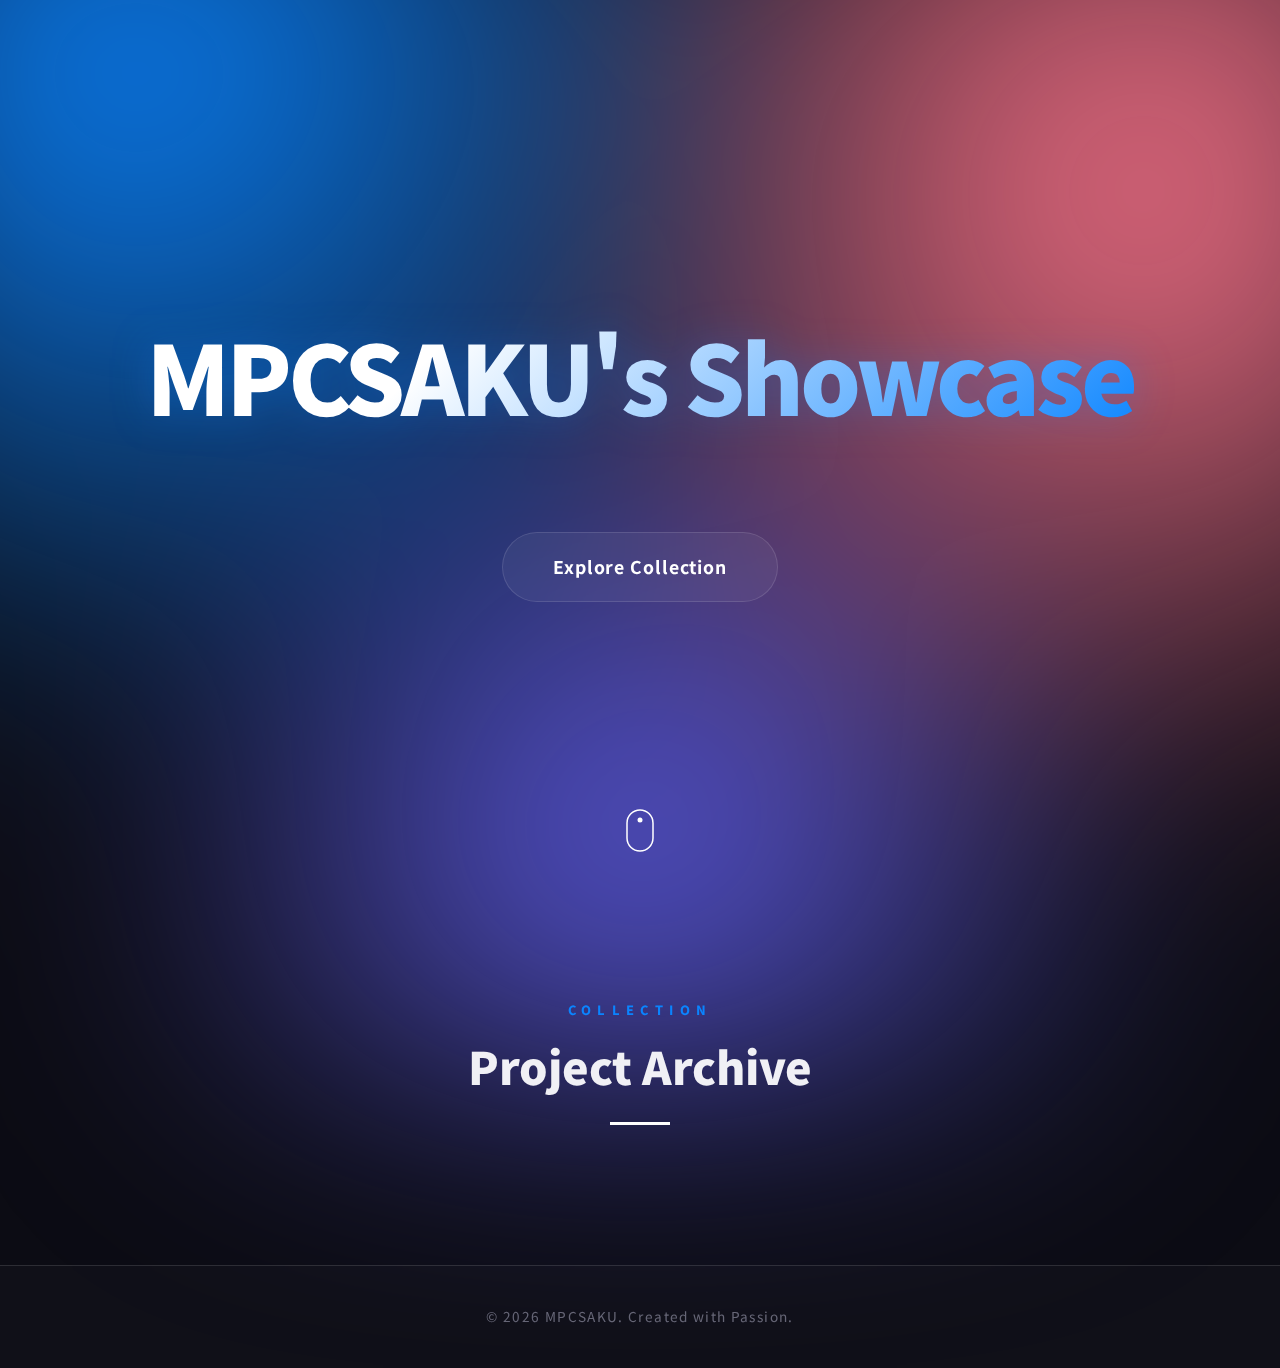
<file: index.html>
<!DOCTYPE html>
<html lang="ja">
<head>
    <meta charset="UTF-8">
    <meta name="viewport" content="width=device-width, initial-scale=1.0">
    <title>MPCSAKU's Showcase | Creative Extensions</title>
    <link rel="stylesheet" href="style.css">
    <link rel="preconnect" href="https://fonts.googleapis.com">
    <link rel="preconnect" href="https://fonts.gstatic.com" crossorigin>
    <link href="https://fonts.googleapis.com/css2?family=Poppins:wght@500;700;900&family=Noto+Sans+JP:wght@400;700;900&display=swap" rel="stylesheet">
</head>
<body>
    <section class="hero-section">
        <div class="hero-content">
            <h1 class="page-title" id="heroTitle">MPCSAKU's Showcase</h1>
            <p class="page-subtitle" id="heroSubtitle">
                </p>
            <a href="#grid-section" class="cta-button" id="ctaBtn">Explore Collection</a>
        </div>

        <div class="scroll-indicator">
            <svg width="30" height="45" viewBox="0 0 30 45">
                <rect x="2" y="2" width="26" height="41" rx="13" stroke="white" stroke-width="1.5" fill="none" />
                <circle cx="15" cy="12" r="2.5" fill="white" />
            </svg>
        </div>
    </section>

    <main id="grid-section">
        <div class="container">
            <div class="section-intro">
                <span class="eyecatch" id="eyecatch">COLLECTION</span>
                <h2 class="section-title" id="sectionTitle">Project Archive</h2>
                <div class="title-line"></div>
            </div>

            <div class="project-grid" id="projectGrid"></div>
        </div>
    </main>

    <div id="detailModal" class="modal">
        <div class="modal-content">
            <span class="close-button">✕</span>
            <div id="modalBody"></div>
        </div>
    </div>

    <footer class="footer">
        <p id="footerText">&copy; 2026 MPCSAKU. Created with Passion.</p>
    </footer>

    <script src="script.js" defer></script>
</body>
</html>
</file>
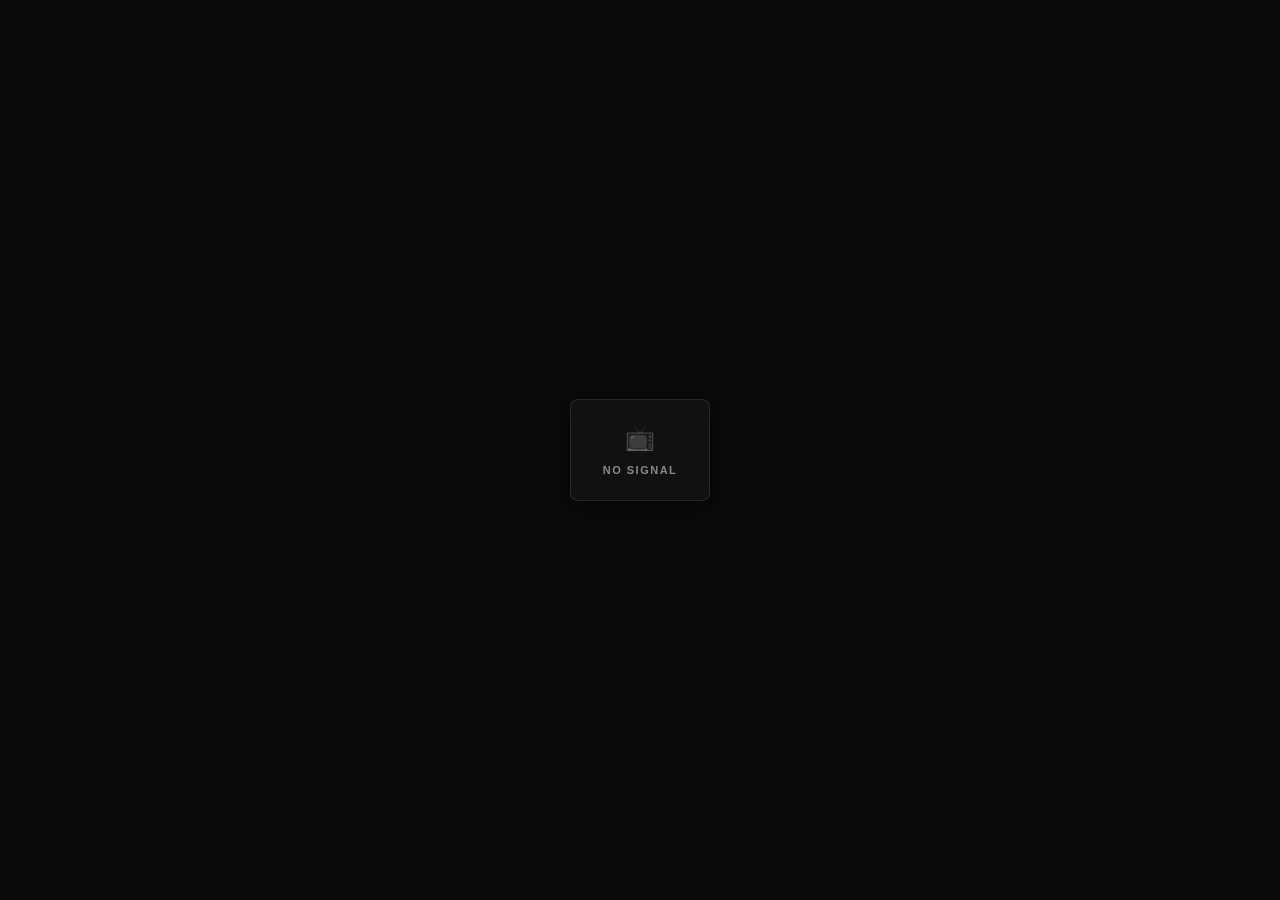
<file: tools/yt_preview.html>
<!DOCTYPE html>
<html lang="ja">
<head>
    <meta charset="UTF-8">
    <meta name="viewport" content="width=device-width, initial-scale=1.0">
    <title>YT Preview Proxy</title>
    <style>
        body, html {
            margin: 0; padding: 0; width: 100%; height: 100%;
            overflow: hidden; 
            background-color: #0a0a0a; /* 真っ黒より少し目に優しい黒 */
            display: flex; align-items: center; justify-content: center;
            font-family: 'Segoe UI', Tahoma, Geneva, Verdana, sans-serif;
        }
        iframe {
            width: 100%; height: 100%; border: none;
        }

        /* おしゃれ用スタイル */
        .status-box {
            text-align: center;
            padding: 24px 32px;
            border: 1px solid rgba(255, 255, 255, 0.1);
            background: rgba(255, 255, 255, 0.03);
            border-radius: 8px;
            backdrop-filter: blur(4px);
            box-shadow: 0 4px 20px rgba(0,0,0,0.5);
            animation: fadeIn 0.4s ease-out;
        }
        .status-icon {
            font-size: 24px;
            margin-bottom: 12px;
            opacity: 0.5;
            filter: grayscale(100%);
        }
        .status-message {
            color: #888;
            font-size: 11px;
            letter-spacing: 1.5px;
            text-transform: uppercase;
            font-weight: 600;
        }
        @keyframes fadeIn {
            from { opacity: 0; transform: translateY(5px); }
            to { opacity: 1; transform: translateY(0); }
        }
    </style>
</head>
<body>
    <script>
        const params = new URLSearchParams(window.location.search);
        const videoId = params.get('v');
        const start = params.get('t');

        if (videoId) {
            const iframe = document.createElement('iframe');
            // 安定性重視で標準ドメインを使用
            let src = `https://www.youtube.com/embed/${videoId}?autoplay=1&playsinline=1&rel=0`;
            
            if (start) {
                src += `&start=${start}`;
            }

            iframe.src = src;
            iframe.allow = "accelerometer; autoplay; clipboard-write; encrypted-media; gyroscope; picture-in-picture";
            iframe.allowFullscreen = true;
            document.body.appendChild(iframe);
        } else {
            // ここがおしゃれ変更ポイント
            document.body.innerHTML = `
                <div class="status-box">
                    <div class="status-icon">📺</div>
                    <div class="status-message">No Signal</div>
                </div>
            `;
        }
    </script>
</body>
</html>
</file>
<file: style.css>
:root {
  --bg-dark: #0c0c14;
  --text-main: #f0f0f5;
  --text-sub: #a0a0b5;
  --glow-color-1: #0a84ff;
  --glow-color-2: #ff758c;
  --glow-color-3: #5e5ce6;
  /* グラスモーダルのための背景透過設定 */
  --glass-bg: rgba(20, 20, 35, 0.4);
  --glass-border: rgba(255, 255, 255, 0.12);
  --accent-primary: #0a84ff;
}

* {
  box-sizing: border-box;
  margin: 0;
  padding: 0;
}
body {
  font-family: "Noto Sans JP", sans-serif;
  background-color: var(--bg-dark);
  color: var(--text-main);
  line-height: 1.6;
  overflow-x: hidden;
}

/* オーロラ背景 */
body::before {
  content: "";
  position: fixed;
  inset: -200px;
  background:
    radial-gradient(circle at 20% 20%, var(--glow-color-1), transparent 40%),
    radial-gradient(circle at 80% 30%, var(--glow-color-2), transparent 40%),
    radial-gradient(circle at 50% 80%, var(--glow-color-3), transparent 40%);
  filter: blur(120px);
  z-index: -1;
  animation: aurora-flow 15s linear infinite;
}
@keyframes aurora-flow {
  0% {
    transform: rotate(0deg) scale(1);
  }
  50% {
    transform: rotate(180deg) scale(1.2);
  }
  100% {
    transform: rotate(360deg) scale(1);
  }
}

.container {
  max-width: 1100px;
  margin: 0 auto;
  padding: 0 24px;
}

.hero-section {
  height: 100vh;
  display: flex;
  justify-content: center;
  align-items: center;
  text-align: center;
  position: relative;
  padding: 0 20px;
}
/* タイトルをさらに際立たせるスタイル */
.page-title {
  font-size: clamp(3.5rem, 12vw, 6rem);
  font-weight: 900;
  margin-bottom: 1.5rem;
  letter-spacing: -0.04em; /* 少し詰め気味にしてモダンに */
  
  /* グラデーションテキストの設定 */
  background: linear-gradient(135deg, #fff 30%, var(--glow-color-1) 100%);
  -webkit-background-clip: text;
  -webkit-text-fill-color: transparent;
  background-clip: text;
  
  /* ほんのり光らせる */
  filter: drop-shadow(0 0 20px rgba(10, 132, 255, 0.3));
  
  animation: fadeInUp 1s cubic-bezier(0.23, 1, 0.32, 1);
  transition: transform 0.4s ease;
  cursor: default;
}

/* マウスを乗せた時にふわっと動く演出 */
.page-title:hover {
  transform: scale(1.02);
  filter: drop-shadow(0 0 30px rgba(10, 132, 255, 0.5));
}
.page-subtitle {
  font-size: clamp(1.1rem, 3vw, 1.4rem);
  color: var(--text-sub);
  max-width: 900px;
  margin: 0 auto;
  line-height: 1.8;
  font-weight: 500;
  animation: fadeInUp 1.2s ease-out;
}
.page-subtitle span {
  display: inline-block;
  white-space: nowrap;
}

.cta-button {
  margin-top: 3.5rem;
  display: inline-block;
  padding: 20px 50px;
  color: white;
  text-decoration: none;
  background: rgba(255, 255, 255, 0.05);
  border: 1px solid var(--glass-border);
  border-radius: 50px;
  backdrop-filter: blur(10px);
  -webkit-backdrop-filter: blur(10px);
  font-weight: 700;
  font-size: 1.1rem;
  letter-spacing: 0.05em;
  transition: 0.4s cubic-bezier(0.23, 1, 0.32, 1);
}
.cta-button:hover {
  background: #fff;
  color: #000;
  transform: translateY(-5px);
  box-shadow: 0 20px 40px rgba(0, 0, 0, 0.3);
}

.scroll-indicator {
    position: absolute;
    bottom: 40px;
    left: 50%;
    transform: translateX(-50%);
    animation: bounce 2s infinite;
    /* ↓ここを追加：透明度の変化を滑らかにする */
    transition: opacity 0.5s ease, visibility 0.5s;
}

/* ↓新しく追加：消すためのクラス */
.scroll-indicator.fade-out {
    opacity: 0;
    visibility: hidden;
}
@keyframes bounce {
  0%,
  20%,
  50%,
  80%,
  100% {
    transform: translateX(-50%) translateY(0);
  }
  40% {
    transform: translateX(-50%) translateY(-10px);
  }
}

.section-intro {
  text-align: center;
  margin-bottom: 60px;
  padding-top: 100px;
}
.eyecatch {
  font-size: 0.8rem;
  font-weight: 800;
  color: var(--glow-color-1);
  letter-spacing: 0.5em;
  display: block;
  margin-bottom: 10px;
}
.section-title {
  font-size: 2.8rem;
  font-weight: 900;
  margin-bottom: 20px;
}
.title-line {
  width: 60px;
  height: 3px;
  background: #fff;
  margin: 0 auto;
}

.project-grid {
  display: grid;
  grid-template-columns: repeat(auto-fit, minmax(280px, 1fr));
  gap: 24px;
  margin-bottom: 80px; /* グリッド下の余白を詰めたよ */
}
.project-card {
  position: relative;
  background: var(--glass-bg);
  backdrop-filter: blur(20px);
  -webkit-backdrop-filter: blur(20px);
  border: 1px solid var(--glass-border);
  border-radius: 20px;
  padding: 25px;
  cursor: pointer;
  transition: 0.4s;
  overflow: hidden;
}
.project-card::before {
  content: "";
  position: absolute;
  inset: 0;
  background: radial-gradient(
    circle at var(--mouse-x) var(--mouse-y),
    rgba(10, 132, 255, 0.25),
    transparent 70%
  );
  opacity: 0;
  transition: opacity 0.4s;
  pointer-events: none;
}
.project-card:hover::before {
  opacity: 1;
}
.project-card:hover {
  transform: translateY(-8px);
  border-color: rgba(10, 132, 255, 0.6);
}

.card-header {
  display: flex;
  align-items: center;
  gap: 16px;
  margin-bottom: 16px;
}
.card-icon {
  width: 48px;
  height: 48px;
  object-fit: contain;
}
.extension-title {
  font-size: 1.15rem;
  font-weight: 700;
  color: #fff;
}
.short-desc {
  color: var(--text-sub);
  font-size: 0.9rem;
  line-height: 1.5;
}

/* モーダル */
.modal {
  display: none;
  position: fixed;
  z-index: 1000;
  inset: 0;
  background: rgba(0, 0, 0, 0.5);
  backdrop-filter: blur(12px);
  -webkit-backdrop-filter: blur(12px);
  align-items: center;
  justify-content: center;
  opacity: 0;
  transition: 0.4s;
}
.modal.show {
  display: flex;
  opacity: 1;
}
.modal-content {
  background: rgba(25, 25, 40, 0.75);
  backdrop-filter: blur(40px);
  -webkit-backdrop-filter: blur(40px);
  padding: 50px;
  border-radius: 32px;
  max-width: 680px;
  width: 90%;
  position: relative;
  border: 1px solid rgba(255, 255, 255, 0.15);
  box-shadow: 0 40px 100px rgba(0, 0, 0, 0.6);
  
  /* ★ 追加: 長文になっても画面からはみ出さないようにスクロールさせる */
  max-height: 85vh;
  overflow-y: auto;
  
  /* スクロールバーのデザイン（Webkit系） */
  &::-webkit-scrollbar {
    width: 8px;
  }
  &::-webkit-scrollbar-track {
    background: transparent;
  }
  &::-webkit-scrollbar-thumb {
    background-color: rgba(255, 255, 255, 0.2);
    border-radius: 4px;
  }
}


.modal-header-info {
  display: flex;
  align-items: center;
  gap: 24px;
  margin-bottom: 30px;
}
.modal-icon {
  width: 72px;
  height: 72px;
  object-fit: contain;
}
.modal-title {
  font-size: 2.2rem;
  font-weight: 900;
  color: #fff;
}
.modal-description {
  color: var(--text-sub);
  font-size: 1.1rem;
  line-height: 1.7;
  margin-bottom: 35px;
}
.feature-list {
  list-style: list-none;
  margin-bottom: 40px;
}
.feature-item {
  margin-bottom: 18px;
  display: flex;
  gap: 15px;
  color: #f0f0f5;
  font-size: 1.05rem;
  line-height: 1.6;
}
.feature-item::before {
  content: "✦";
  color: var(--accent-primary);
  flex-shrink: 0;
}
.close-button {
  position: absolute;
  top: 25px;
  right: 30px;
  font-size: 1.5rem;
  cursor: pointer;
  color: var(--text-sub);
  transition: 0.3s;
}
.close-button:hover {
  color: #fff;
  transform: rotate(90deg);
}

.store-link {
  display: block;
  text-align: center;
  background: var(--accent-primary);
  color: white;
  padding: 20px;
  border-radius: 18px;
  text-decoration: none;
  font-weight: 700;
  font-size: 1.1rem;
  transition: 0.3s;
}
.store-link:hover {
  transform: translateY(-3px);
  box-shadow: 0 15px 30px rgba(10, 132, 255, 0.4);
}

@keyframes fadeInUp {
  from {
    opacity: 0;
    transform: translateY(30px);
  }
  to {
    opacity: 1;
    transform: translateY(0);
  }
}


/* プライバシーポリシー用のテキストスタイル */
.policy-text h3 {
  color: #fff;
  margin-top: 24px;
  margin-bottom: 12px;
  font-size: 1.2rem;
  border-left: 4px solid var(--accent-primary);
  padding-left: 12px;
}
.policy-text h3:first-child {
  margin-top: 0;
}
.policy-text p {
  color: var(--text-sub);
  margin-bottom: 16px;
  line-height: 1.8;
  font-size: 0.95rem;
}
.policy-text ul {
  margin-bottom: 16px;
  padding-left: 20px;
  color: var(--text-sub);
}
.policy-text li {
  margin-bottom: 8px;
}

/* フッターをコンパクトかつオシャレに調整 */
.footer {
  text-align: center;
  padding: 40px 0;
  margin-top: 40px;
  border-top: 1px solid var(--glass-border);
  background: rgba(255, 255, 255, 0.02);
  backdrop-filter: blur(5px);
  -webkit-backdrop-filter: blur(5px);
}

/* コンテナで縦並びを制御 */
.footer-container {
  display: flex;
  flex-direction: column;
  gap: 12px;
  align-items: center;
}

/* ★ プライバシーポリシーリンクのスタイル */
.footer-link {
  color: var(--text-sub);
  font-size: 0.9rem;
  text-decoration: none;
  font-weight: 500;
  letter-spacing: 0.05em;
  transition: all 0.3s ease;
  padding-bottom: 2px;
  border-bottom: 1px solid transparent;
}

.footer-link:hover {
  color: #fff;
  border-bottom-color: var(--accent-primary);
  text-shadow: 0 0 10px rgba(10, 132, 255, 0.4);
}

.footer p {
  color: var(--text-sub);
  font-size: 0.85rem;
  letter-spacing: 0.1em;
  opacity: 0.6; /* リンクより少し控えめに */
  transition: 0.3s;
}
.footer p:hover {
  color: #fff;
  opacity: 1;
}
</file>
